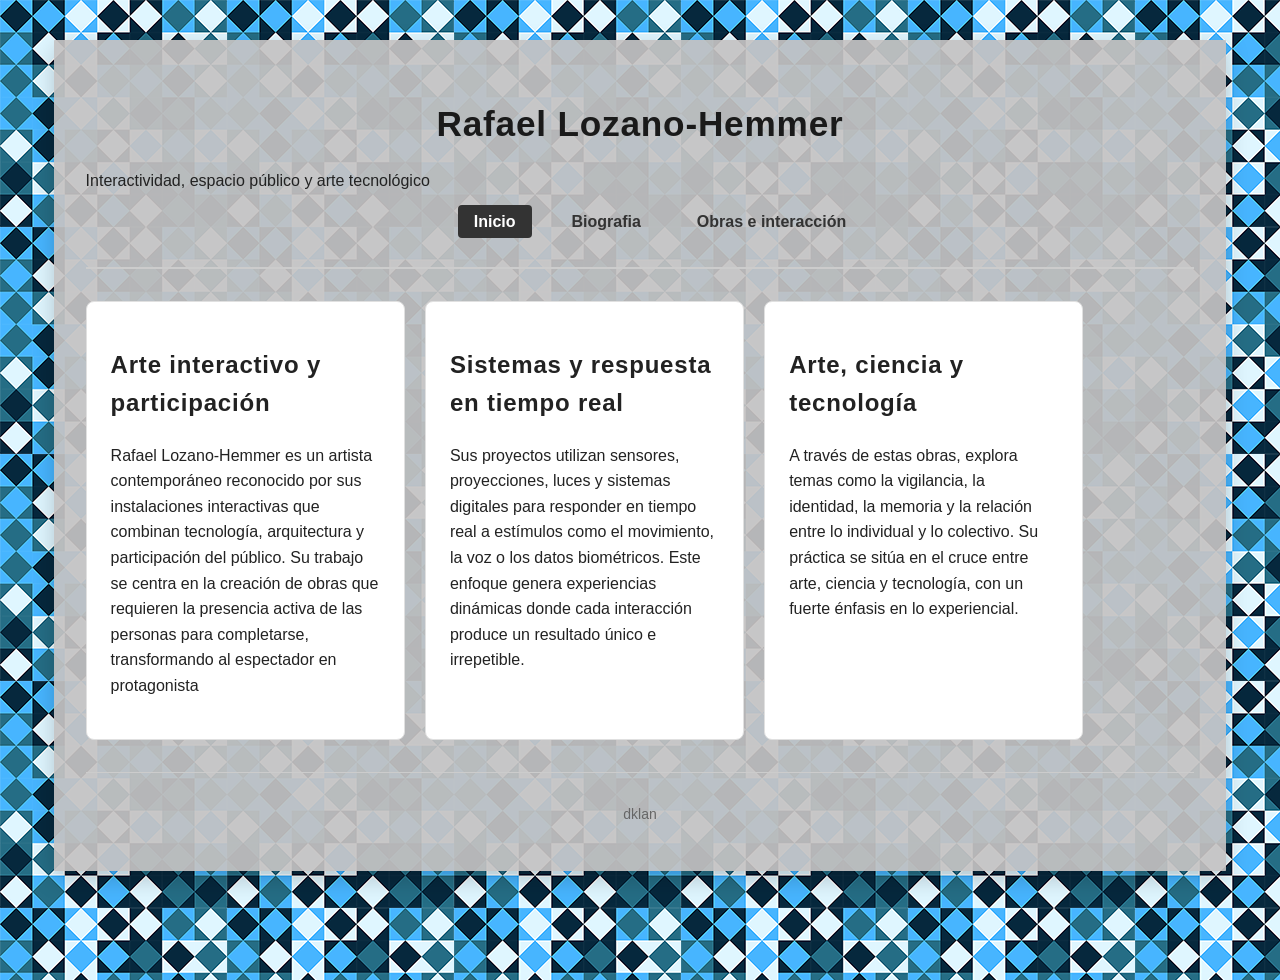
<file: index.html>
<!DOCTYPE html>
<html lang="es">
<head>
    <meta charset="UTF-8">
    <title> Inicio </title>
    <link rel="stylesheet" href="css/estilos.css">
</head>
<body>
    <div class="contenedor-principal">
        <header class="encabezado">
            <h1 class="titulo-fuente"> Rafael Lozano-Hemmer</h1>
            <p class="subtitulo"> Interactividad, espacio público y arte tecnológico</p>
            <nav class="menu-navegacion">
                <ul>
                    <li> <a href="index.html" class="activo">Inicio</a></li>
                    <li> <a href="biografia.html">Biografia</a></li>
                    <li> <a href="obras.html">Obras e interacción</a></li>
                </ul>
            </nav>
        </header>

        <main class="contenido-inicio">
            <section class="layout-3">
                <article class="columna">
                    <h2 class="titulo-fuente">Arte interactivo y participación</h2>
                    <p>Rafael Lozano-Hemmer es un artista contemporáneo reconocido por sus instalaciones interactivas que combinan tecnología,
                         arquitectura y participación del público. Su trabajo se centra en la creación de obras que requieren la presencia
                          activa de las personas para completarse, transformando al espectador en protagonista</p>
                </article>
                <article class="columna">
                    <h2 class="titulo-fuente">Sistemas y respuesta en tiempo real</h2>
                    <p>Sus proyectos utilizan sensores, proyecciones, luces y sistemas digitales para responder en tiempo real a estímulos
                         como el movimiento, la voz o los datos biométricos. Este enfoque genera experiencias dinámicas donde cada
                          interacción produce un resultado único e irrepetible.</p>
                </article>
                <article class="columna">
                    <h2 class="titulo-fuente">Arte, ciencia y tecnología</h2>
                    <p>A través de estas obras, explora temas como la vigilancia, la identidad, la memoria y la relación entre lo individual
                         y lo colectivo. Su práctica se sitúa en el cruce entre arte, ciencia y tecnología, con un fuerte énfasis en lo experiencial.</p>
                </article>
            </section>
        </main>

        <footer class="pie-pagina">
            <p>dklan</p>
        </footer>
    </div>
</body>
</html>
</file>
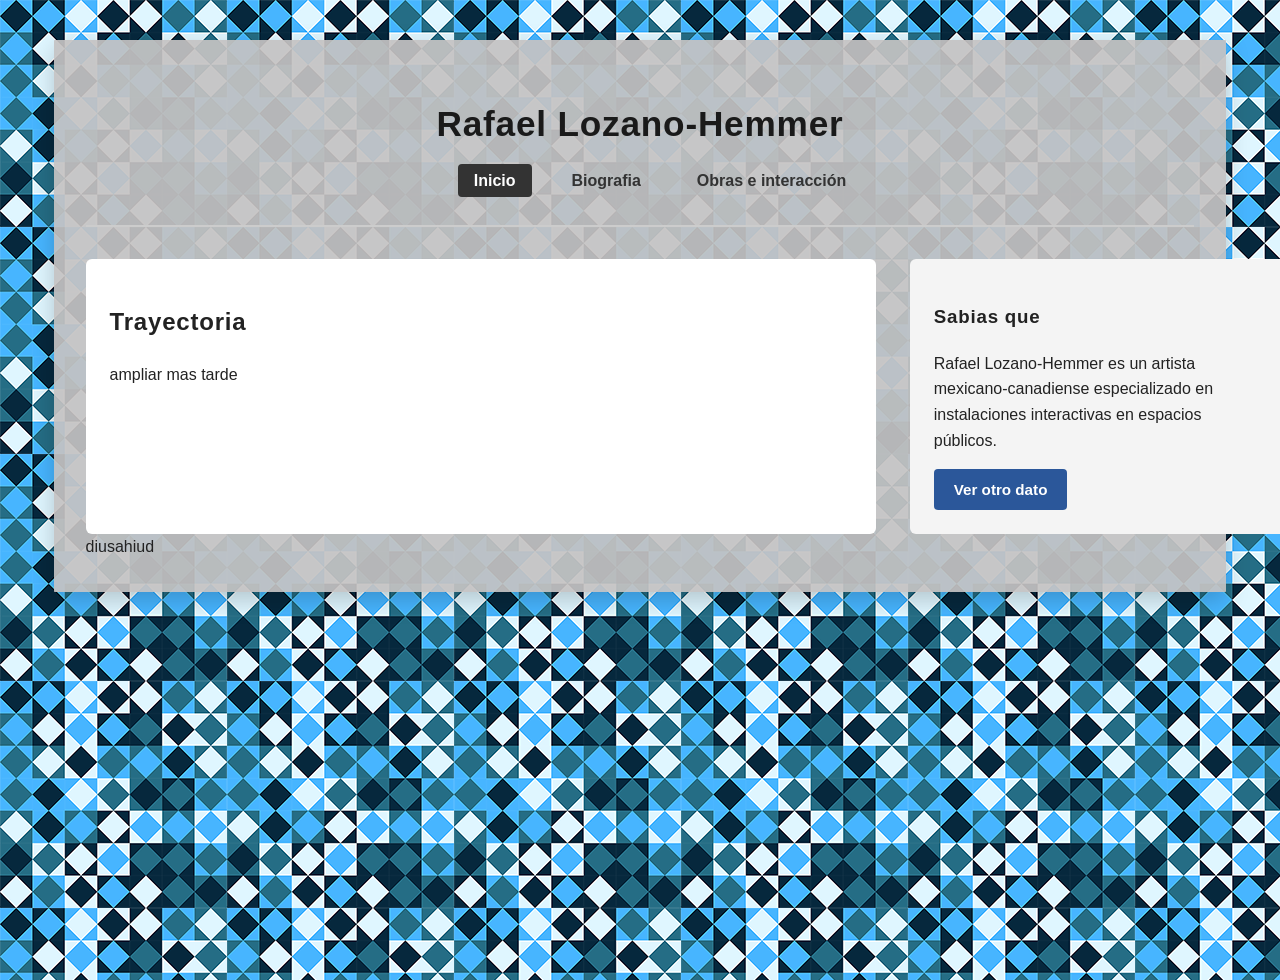
<file: biografia.html>
<!DOCTYPE html>
<html lang="es">
    <head>
        <meta charset="UTF-8">
        <title>Biografia</title>
        <link rel="stylesheet" href="css/estilos.css">
    </head>
    <body>
        <div class="contenedor-principal">
         <header class="encabezado">
            <h1 class="titulo-fuente"> Rafael Lozano-Hemmer</h1>
            <nav class="menu-navegacion">
                <ul>
                    <li> <a href="index.html" class="activo">Inicio</a></li>
                    <li> <a href="biografia.html">Biografia</a></li>
                    <li> <a href="obras.html">Obras e interacción</a></li>
                </ul>
            </nav>
         </header>

         <main class="contenido-biografia">
            <section class="layout-2-columnas">
                <article class="columna-principal">
                    <h2 class="titulo-fuente">Trayectoria</h2>
                    <p>ampliar mas tarde</p>
                </article>
                <aside class="columna-secundaria">
                    <h3 class="titulo-fuente">Sabias que</h3>
                    <div id="caja-dato-curioso" class="caja-dato">
                        <p id="texto-dato">Cargando dato curioso</p>
                        <button id="btn-dato-curioso" type="button"> Ver otro dato</button>
                    </div>
                </aside>
            </section>
         </main>

         <footer>
            diusahiud
         </footer>
        </div>


        <script src="js/datos-curiosos.js"></script>
    </body>
</html>
</file>
<file: css/estilos.css>
body {
    background-image: url('../img/fondo.png');
    font-family: Arial, Helvetica, sans-serif;
    color: #222;
    line-height: 1.6;

    display: flex;
    justify-content: center;
    align-items: flex-start;
    min-height: 100vh;
    padding: 2rem 1rem;
}

.titulo-fuente{
    font-family;
    letter-spacing: 0.05rem;
}

.contenedor-principal {
    width: 90%;
    max-width: 1200px;
    margin: 0 auto;
    background-color: rgba(197, 195, 195, 0.92);
    border-radius: 0.05rem;
    padding: 2rem;
    box-shadow: 0 0.5rem 1.5rem rgba(0, 0, 0, 0.2);
}

.encabezado{
    border-bottom: 0.125rem solid #ccc;
    padding-bottom: 1rem;
    margin-bottom: 2rem;
}

.encabezado h1{
    font-size: 2.2rem;
    text-align: center;
    margin-bottom: 1rem;
    color: #1a1a1a;
}

.menu-navegacion ul {
    list-style: none;
    display: flex;
    justify-content: center;
    gap: 1.5rem;
}

.menu-navegacion a {
    text-decoration: none;
    color: #333;
    font-weight: bold;
    padding: 0.5rem 1rem;
    border-radius: 0.25rem;
    transition: background-color 0.3s ease, color 0.3s ease;
}

.menu-navegacion a:hover,
.menu-navegacion a.activo{
    background-color: #333;
    color: #fff;
}

.layout-3 {
    display: flex;
    width: 90%;
    flex-direction: row;
    justify-content: space-between;
    box-sizing: border-box;
    gap: 2%;
}

.layout-3 .columna {
    flex: 1 1 0;
    min-width: 0;
    box-sizing: border-box;
    background-color: #fff;
    padding: 1.5rem;
    border-radius: 8px;
    border: 0.0623rem solid #e0e0e0;
}

.layout-2-columnas {
    display: flex;
    flex-direction: row;
    justify-content: space-between;
    gap: 3%;
}

.columna-principal{
    flex: 0 0 67%;
    background-color: #fff;
    padding: 1.5rem;
    border-radius: 0.375rem;
}

.columna-secundaria {
    flex: 0 0 30%;
    background-color: #f4f4f4;
    padding: 1.5rem;
    border-radius: 0.375rem;
}

.controles-galeria {
    margin: 1.5 rem 0;
}

.controles-galeria button,
.caja-dato button {
    background-color: #2b579a;
    color: #fff;
    border: none;
    padding: 0.75rem 1.25rem;
    font-size: 0.95rem;
    cursor: pointer;
    border-radius: 0.25rem;
    font-weight: bold;
}

#galeria-obras.vista-grid {
    display: flex
    flex-wrap: wrap;
    gap: 2%
}

#galeria-obras.vista-grid .tarjeta-obra {
    flex: 0 0 32%;
    margin-bottom: 1.5rem;
    background-color: #fff;
    padding: 1rem;
    border: 0.0625rem solid #ddd;
    border-radius: 0.25rem;
    text-align: center;
}

#galeria-obras.vista-grid img{
    width: 100%;
    height: 12.5rem;
    object-fit: cover;
    border-radius: 0.25rem;
}

#galeria-obras.vista-lista {
    display: flex;
    flex-direction: column;
    gap: 1rem;
}

#galeria-obras.vista-lista .tarjeta-obra {
    display: flex;
    align-items: center;
    gap: 1.5rem;
    background-color: #eef2f7;
    padding: 1rem;
    border-left: 0.3125rem solid #2b579a;
}

#galeria-obras.vista-lista img {
    width: 8rem;
    height: 8rem;
    object-fit: cover;
    border-radius: 0.25rem;
}

.pie-pagina {
    margin-top: 2rem;
    padding-top: 1rem;
    border-top: 0.0625rem solid #ccc;
    text-align: center;
    font-size: 0.875rem;
    color: #666;
}

.contenedor-ejercicio {
    background-color: #ffffff;
    padding: 1.5rem;
    border-radius: 0.5rem;
    margin-bottom: 2rem;
    border: 0.625rem solid #dddddd;
}

fieldset {
    border: 0.0625rem solid #cccccc;
    padding: 1rem;
    margin-bottom: 1.5rem;
    border-radius: 0.25rem;
}

fieldset {
    border: 0.0625rem solid #cccccc;
    padding: 1rem;
    margin-bottom: 1.5rem;
    border-radius: 0.25rem;
}

fieldset:disabled {
    opacity: 0.5;
    background-color: #f9f9f9;
}

legend {
    padding: 0 0.5rem;
    font-weight: bold;
    color: #2b579a;
}

.campo {
    margin-bottom: 1rem;
    display: flex;
    flex-direction: column;
}

.campo label {
    margin-bottom: 0.25rem;
    font-weight: bold;
}

.campo input {
    padding: 0.5rem;
    border: 0.0625rem solid #ccc;
    border-radius: 0.25ren;
    font-size: 1rem;
}

button {
    padding: 0.6rem 1.2rem;
    background-color: #2b579a;
    color: white;
    border: none;
    border-radius: 0.25rem;
    cursor: pointer;
    font-weight: bold;
}

button:disabled {
    background-color: #cccccc;
    cursor: not-allowed;
}

.acciones-calculo {
    display: flex;
    gap: 1rem;
    margin-top: 1rem;
}

#caja-resultados {
    margin-top: 1.5rem;
    padding: 1rem;
    background-color: #eef2f7;
    border-left: 0.3125rem solid #2b579a;
    border-radius: 0.25rem;
}
</file>
